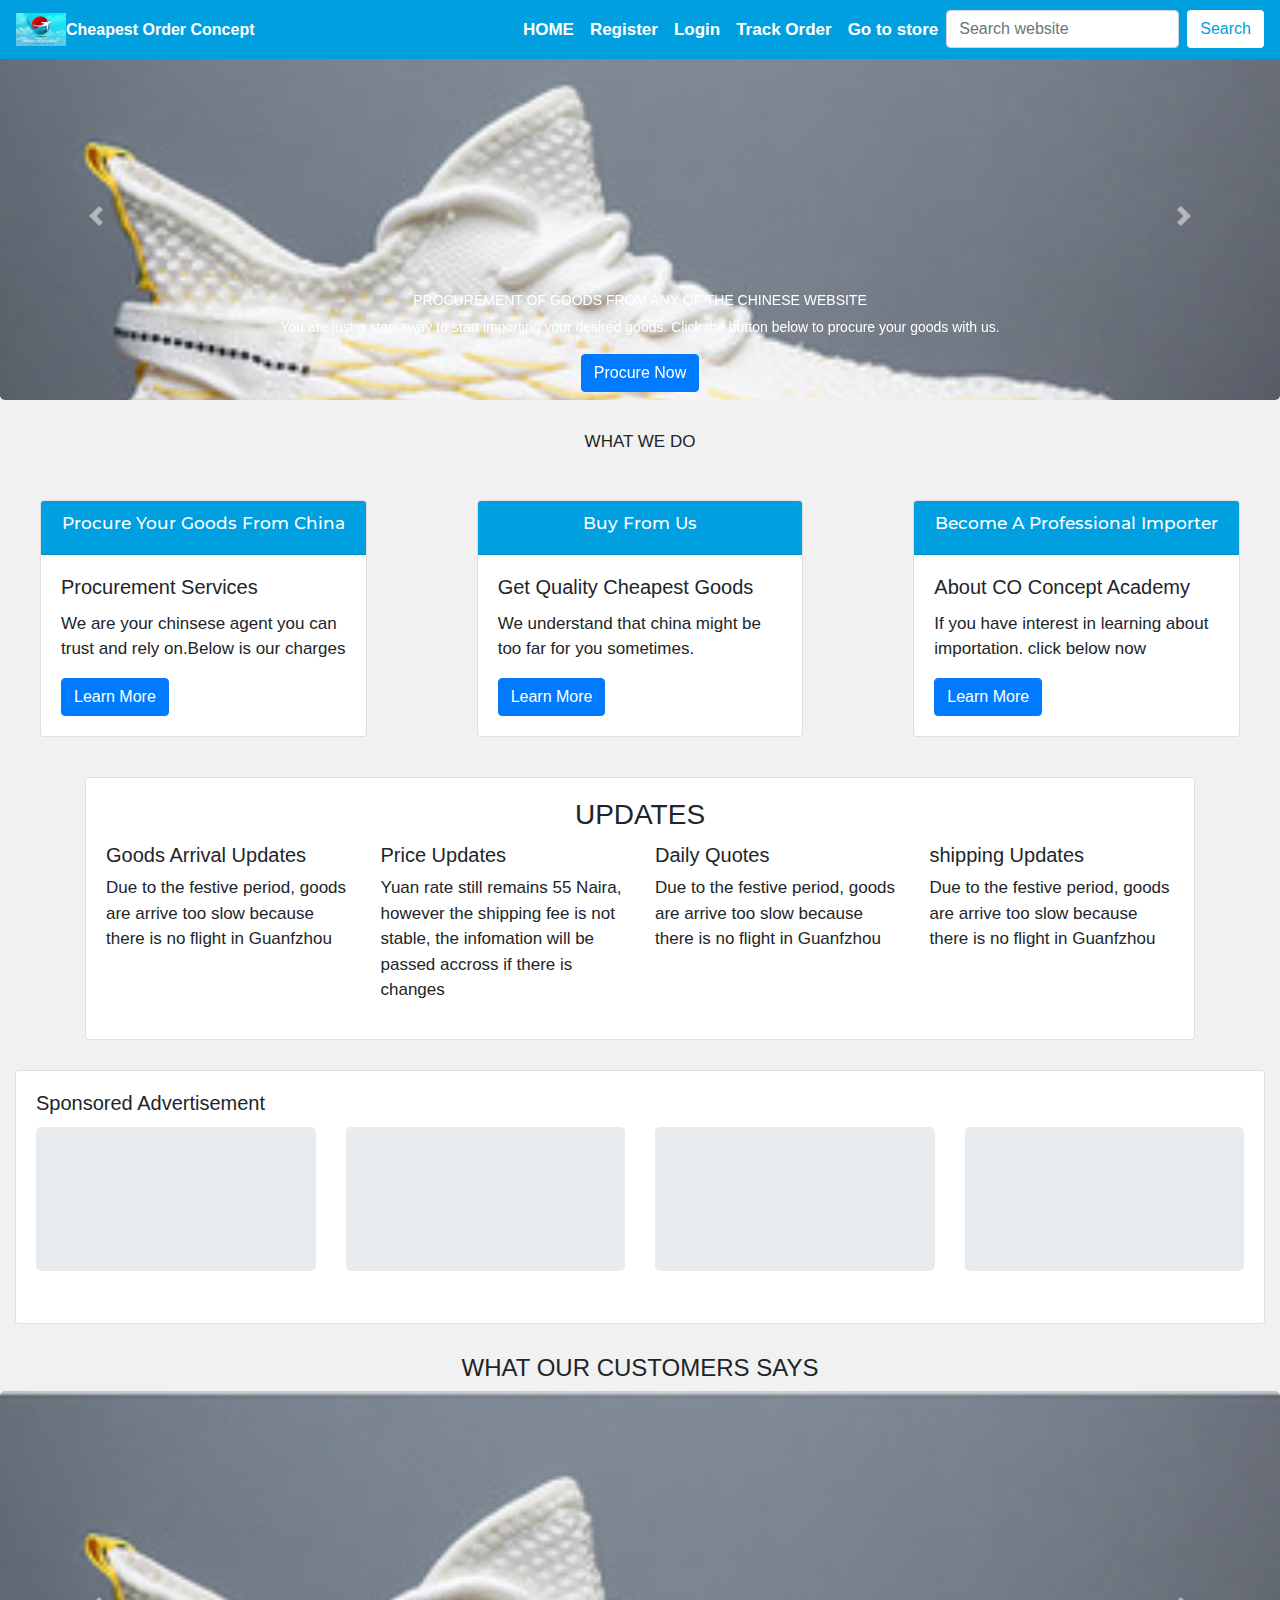
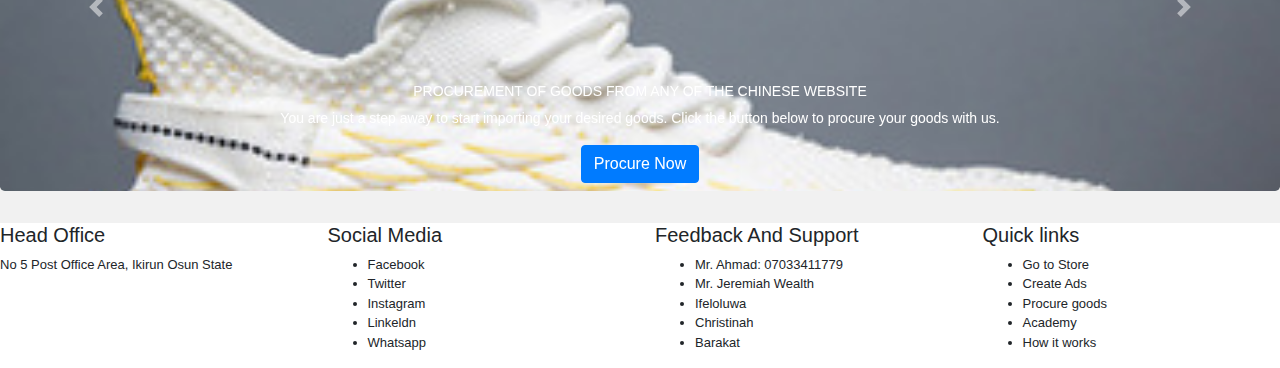
<file: index.html>
<!DOCTYPE html>
<html lang="en" dir="ltr">

<head>
  <meta charset="utf-8">
  <meta name="viewport" content="width=device-width, initial-scale=1.0">
  <title>Welcome to Cheapest Order Concept - Your Chinese Agent You can Trust</title>
  <link rel="icon" href="favicon.ico">
  <link href="https://fonts.googleapis.com/css?family=Montserrat|Roboto+Mono&display=swap" rel="stylesheet">
  <link rel="stylesheet" href="https://stackpath.bootstrapcdn.com/bootstrap/4.4.1/css/bootstrap.min.css" integrity="sha384-Vkoo8x4CGsO3+Hhxv8T/Q5PaXtkKtu6ug5TOeNV6gBiFeWPGFN9MuhOf23Q9Ifjh" crossorigin="anonymous">
  <link rel="stylesheet" href="css/styles.css">
  <style media="screen">
    .procure-display {
      padding-top: 100px;
      background-image: url("images/importation-2.jpg");
      background-repeat: no-repeat;
      background-size: cover;
      height: 400px;
    }

    .product-display {
      padding-top: 100px;
      background-image: url("images/importation-3.jpg");
      background-repeat: no-repeat;
      background-size: cover;
      height: 400px;
    }

    .academy-display {

      background-image: url("images/importation-2.jpg");
      background-repeat: no-repeat;
      background-size: cover;
      height: 100px;
    }

    .goods-1 {
      background-image: url("images/importation-3.jpg");
      background-repeat: no-repeat;
      background-size: cover;
      height: 300px;


    }

    .order-details {
      margin-top: 190px;
    }
  </style>
</head>

<body>
  <!-- head content start here-->
  <!--Navbar Section-->
  <div class="navbar-content">
    <nav class="navbar fixed-top navbar-expand-lg nav-dec navbar-dark">
      <a class="navbar-brand" href="#"><img src="images/logo.jpg" class="brand" width="50px"><span class="brand">Cheapest Order Concept</span></a>
      <button class="navbar-toggler" type="button" data-toggle="collapse" data-target="#navbarSupportedContent" aria-controls="navbarSupportedContent" aria-expanded="false" aria-label="Toggle navigation">
        <span class="navbar-toggler-icon"></span>
      </button>
      <div class="collapse navbar-collapse" id="navbarSupportedContent">
        <ul class="navbar-nav link-color ml-auto">
          <li class="nav-item active"><a class="nav-link" href="">HOME</a></li>
          <li class="nav-item "><a class="nav-link" href="signup.html"><span class="link-color">Register</span></a></li>
          <li class="nav-item"><a class="nav-link" href="login.html"><span class="link-color">Login</span></a></li>
          <li class="nav-item"><a class="nav-link" href=""><span class="link-color">Track Order</span></a></li>
          <li class="nav-item"><a class="nav-link" href=""><span class="link-color">Go to store</span></a></li>
        </ul>
        <form method="get" class="form-inline my-2 my-lg-0">
          <input class="form-control mr-sm-2" type="search" placeholder="Search website" aria-label="Search">
          <button style="background-color: white; color: #009FDF;" class="btn useable-button my-2 my-sm-0" type="submit">Search</button>
        </form>
      </div>

    </nav>

  </div>
  <div id="carousel-1" class="carousel slide" data-ride="carousel">
    <div class="carousel-inner">
      <div class="carousel-item active">
        <div class="jumbotron product-display">
        </div>
        <div class="carousel-caption">
          <h3 class="description">PROCUREMENT OF GOODS FROM ANY OF THE CHINESE WEBSITE</h3>
          <p class="description">You are just a step away to start importing your desired goods. Click the button below to procure your goods with us.</p>
          <a class="btn btn-primary procure-btn" href="#" role="button">Procure Now</a>

        </div>
      </div>
      <div class="carousel-item ">
        <div class="jumbotron procure-display">
        </div>
        <div class="carousel-caption">
          <h3 class="description">PROCUREMENT OF GOODS FROM ANY OF THE CHINESE WEBSITE</h3>
          <p class="description">You are just a step away to start importing your desired goods. Click the button below to procure your goods with us.</p>
          <a class="btn btn-primary procure-btn" href="#" role="button">Procure Now</a>

        </div>
      </div>
      <div class="carousel-item ">
        <div class="jumbotron product-display">
        </div>
        <div class="carousel-caption">
          <h3 class="description">DO YOU WANT TO PURCHASE QUALITY PRODUCT AT CHEAPEST PRICE?</h3>
          <p class="description">You are just a step away to start importing your desired goods. Click the button below to procure your goods with us.</p>
          <a class="btn btn-primary procure-btn" href="#" role="button">Shop Now</a>
        </div>
      </div>
      <a class="carousel-control-prev" href="#carousel-1" role="button" data-slide="prev">
        <span class="carousel-control-prev-icon" aria-hidden="true"></span>
        <span class="sr-only">Previous</span>
      </a>
      <a class="carousel-control-next" href="#carousel-1" role="button" data-slide="next">
        <span class="carousel-control-next-icon" aria-hidden="true"></span>
        <span class="sr-only">Next</span>
      </a>
    </div>

    <!--Body content start here-->
    <section class="services">
      <h3 class="services-heading">WHAT WE DO</h3>
      <div class="row">
        <div class="col-lg-4 col-md-6">
          <div class="card card-dec">
            <div class="card-header services-header">
              <h2 class="services-heading">Procure Your Goods From China</h2>
            </div>
            <div class="card-body">
              <h5 class="card-title">Procurement Services</h5>
              <p class="card-text">We are your chinsese agent you can trust and rely on.Below is our charges</p>

              <!-- Button trigger modal -->
              <button type="button" class="btn btn-primary" data-toggle="modal" data-target="#modal-1">
                Learn More
              </button>

              <!-- Modal -->
              <div class="modal fade" id="modal-1" tabindex="-1" role="dialog" aria-labelledby="prc" aria-hidden="true">
                <div class="modal-dialog" role="document">
                  <div class="modal-content">
                    <div class="modal-header">
                      <h5 class="modal-title" id="prc">About Our Procurement Charges</h5>
                      <button type="button" class="close" data-dismiss="modal" aria-label="Close">
                        <span aria-hidden="true">&times;</span>
                      </button>
                    </div>
                    <div class="modal-body">
                      <p>We will procure your goods and arrange it for shipping to Nigeria. Below is our charges</p>
                      <ul>
                        <li>Our exchange rate is #55 for 1RMB</li>
                        <li>Procurement charges is 55RMB(this is for the first 20 links, additional 55RMB for links above 20 and 55 RMB for links less than 20.)</li>
                        <li>We arrange shipping with skyjet(shipping fee based on their current charges but dollar exchange rate is #365)</li>
                        <li>Based on the method of shipping, goods arrive either 5-7 days or 7-12 days</li>
                      </ul>
                    </div>
                    <div class="modal-footer">
                      <button type="button" class="btn btn-secondary" data-dismiss="modal">Close</button>
                      <a href="#" class="btn btn-primary">Procure Now</a>
                    </div>
                  </div>
                </div>
              </div>
            </div>
          </div>
        </div>
        <div class="col-lg-4 col-md-6">
          <div class="card card-dec">
            <div class="card-header services-header">
              <h2 class="services-heading">Buy From Us</h2>
            </div>
            <div class="card-body">
              <h5 class="card-title">Get Quality Cheapest Goods</h5>
              <p class="card-text">We understand that china might be too far for you sometimes. </p>

              <!-- Button trigger modal -->
              <button type="button" class="btn btn-primary" data-toggle="modal" data-target="#modal-2">
                Learn More
              </button>

              <!-- Modal -->
              <div class="modal fade" id="modal-2" tabindex="-1" role="dialog" aria-labelledby="ModalLabel" aria-hidden="true">
                <div class="modal-dialog" role="document">
                  <div class="modal-content">
                    <div class="modal-header">
                      <h5 class="modal-title" id="ModalLabel">Get Quality Goods at Cheapest Price</h5>
                      <button type="button" class="close" data-dismiss="modal" aria-label="Close">
                        <span aria-hidden="true">&times;</span>
                      </button>
                    </div>
                    <div class="modal-body">
                      <p>Not everytime you need to go to china. you can also get your quality goods from us at cheap price ever with fastest rate of delivery. With our bonus and cheapest price, your profit and customer satisfaction is guaranteed</p>
                    </div>
                    <div class="modal-footer">
                      <button type="button" class="btn btn-secondary" data-dismiss="modal">Close</button>
                      <a href="#" class="btn btn-primary">Shop Now</a>
                    </div>
                  </div>
                </div>
              </div>
            </div>
          </div>
        </div>
        <div class="col-lg-4 col-md-6">
          <div class="card card-dec">
            <div class="card-header services-header">
              <h2 class="services-heading">Become A Professional Importer</h2>
            </div>
            <div class="card-body">
              <h5 class="card-title">About CO Concept Academy</h5>
              <p class="card-text">If you have interest in learning about importation. click below now</p>
              <!-- Button trigger modal -->
              <button type="button" class="btn btn-primary" data-toggle="modal" data-target="#modal-3">
                Learn More
              </button>

              <!-- Modal -->
              <div class="modal fade" id="modal-3" tabindex="-1" role="dialog" aria-labelledby="ModalLabel" aria-hidden="true">
                <div class="modal-dialog" role="document">
                  <div class="modal-content">
                    <div class="modal-header">
                      <h5 class="modal-title" id="ModalLabel">Enroll in Our Academy Now</h5>
                      <button type="button" class="close" data-dismiss="modal" aria-label="Close">
                        <span aria-hidden="true">&times;</span>
                      </button>
                    </div>
                    <div class="modal-body">
                      <p>Even thou importation business is common in this century, yet many people still don't know about it. Enroll in Our Academy with a one time payment fee of #3000 and have life time access to our updated course and life time
                        mentorship by all our ecommerce gurus</p>
                    </div>
                    <div class="modal-footer">
                      <button type="button" class="btn btn-secondary" data-dismiss="modal">Close</button>
                      <a href="#" class="btn btn-primary">Enroll Now</a>
                    </div>
                  </div>
                </div>
              </div>
            </div>
          </div>
        </div>
      </div>

    </section>
    <!--Goods display start here-->
    <div class="container sponsored">
      <div class="card">
        <div class="card-body">
          <center>
            <h3 class="card-title">UPDATES</h3>
          </center>
          <div class="row">
            <div class="col-lg-3 col-md-4 col-sm-6">
              <h5> Goods Arrival Updates</h5>
              <P>Due to the festive period, goods are arrive too slow because there is no flight in Guanfzhou</p>
            </div>
            <div class="col-lg-3 col-md-4 col-sm-6">
              <h5> Price Updates</h5>
              <P>Yuan rate still remains 55 Naira, however the shipping fee is not stable, the infomation will be passed accross if there is changes</p>
            </div>
            <div class="col-lg-3 col-md-4 col-sm-6">
              <h5>Daily Quotes</h5>
              <P>Due to the festive period, goods are arrive too slow because there is no flight in Guanfzhou</p>

            </div>
            <div class="col-lg-3 col-md-4 col-sm-6">
              <h5> shipping Updates</h5>
              <P>Due to the festive period, goods are arrive too slow because there is no flight in Guanfzhou</p>
            </div>

          </div>

        </div>
      </div>

    </div>
    <div class="container-fluid sponsored">
      <div class="card">
        <div class="card-body">
          <h5 class="card-title">Sponsored Advertisement</h5>
          <div class="row">
            <div class="col-lg-3 col-md-4 col-sm-6">
              <div class="jumbotron">
                <p></p>

              </div>

            </div>
            <div class="col-lg-3 col-md-4 col-sm-6">
              <div class="jumbotron">
                <p></p>

              </div>

            </div>
            <div class="col-lg-3 col-md-4 col-sm-6">
              <div class="jumbotron">
                <p></p>

              </div>

            </div>
            <div class="col-lg-3 col-md-4 col-sm-6">
              <div class="jumbotron">
                <p></p>

              </div>

            </div>

          </div>

        </div>
      </div>

    </div>
    <!--customers Testimonies-->
    <center>
      <h4>WHAT OUR CUSTOMERS SAYS</h4>
    </center>
    <div id="carousel-1" class="carousel slide" data-ride="carousel">
      <div class="carousel-inner">
        <div class="carousel-item active">
          <div class="jumbotron product-display">
          </div>
          <div class="carousel-caption">
            <h3 class="description">PROCUREMENT OF GOODS FROM ANY OF THE CHINESE WEBSITE</h3>
            <p class="description">You are just a step away to start importing your desired goods. Click the button below to procure your goods with us.</p>
            <a class="btn btn-primary procure-btn" href="#" role="button">Procure Now</a>
          </div>
        </div>
        <div class="carousel-item ">
          <div class="jumbotron procure-display">
          </div>
          <div class="carousel-caption">
            <h3 class="description">PROCUREMENT OF GOODS FROM ANY OF THE CHINESE WEBSITE</h3>
            <p class="description">You are just a step away to start importing your desired goods. Click the button below to procure your goods with us.</p>
            <a class="btn btn-primary procure-btn" href="#" role="button">Procure Now</a>
          </div>
        </div>
        <div class="carousel-item ">
          <div class="jumbotron product-display">
          </div>
          <div class="carousel-caption">
            <h3 class="description">DO YOU WANT TO PURCHASE QUALITY PRODUCT AT CHEAPEST PRICE?</h3>
            <p class="description">You are just a step away to start importing your desired goods. Click the button below to procure your goods with us.</p>
            <a class="btn btn-primary procure-btn" href="#" role="button">Shop Now</a>

          </div>
        </div>
        <a class="carousel-control-prev" href="#carousel-1" role="button" data-slide="prev">
          <span class="carousel-control-prev-icon" aria-hidden="true"></span>
          <span class="sr-only">Previous</span>
        </a>
        <a class="carousel-control-next" href="#carousel-1" role="button" data-slide="next">
          <span class="carousel-control-next-icon" aria-hidden="true"></span>
          <span class="sr-only">Next</span>
        </a>
      </div>


      <!--footer-->
      <div class="footer">
        <div class="container">
        </div>
        <div class="row">
          <div class="col-lg-3 col-md-4">
            <h5>Head Office</h5>
            <p>No 5 Post Office Area, Ikirun Osun State</p>


          </div>
          <div class="col-lg-3 col-md-4">
            <h5>Social Media </h5>
            <ul>
              <li>Facebook</li>
              <li>Twitter</li>
              <li>Instagram</li>
              <li>Linkeldn</li>
              <li>Whatsapp</li>
            </ul>

          </div>
          <div class="col-lg-3 col-md-4">
            <h5>Feedback And Support</h5>
            <ul>
              <li>Mr. Ahmad: 07033411779</li>
              <li>Mr. Jeremiah Wealth</li>
              <li>Ifeloluwa</li>
              <li>Christinah</li>
              <li>Barakat</li>
            </ul>
          </div>
          <div class="col-lg-3 col-md-4">
            <h5>Quick links</h5>
            <ul>
              <li>Go to Store</li>
              <li>Create Ads</li>
              <li>Procure goods</li>
              <li>Academy</li>
              <li>How it works</li>
            </ul>

          </div>
        </div>
        <script src="https://code.jquery.com/jquery-3.4.1.slim.min.js" integrity="sha384-J6qa4849blE2+poT4WnyKhv5vZF5SrPo0iEjwBvKU7imGFAV0wwj1yYfoRSJoZ+n" crossorigin="anonymous"></script>
        <script src="https://cdn.jsdelivr.net/npm/popper.js@1.16.0/dist/umd/popper.min.js" integrity="sha384-Q6E9RHvbIyZFJoft+2mJbHaEWldlvI9IOYy5n3zV9zzTtmI3UksdQRVvoxMfooAo" crossorigin="anonymous"></script>
        <script src="https://stackpath.bootstrapcdn.com/bootstrap/4.4.1/js/bootstrap.min.js" integrity="sha384-wfSDF2E50Y2D1uUdj0O3uMBJnjuUD4Ih7YwaYd1iqfktj0Uod8GCExl3Og8ifwB6" crossorigin="anonymous"></script>
</body>

</html>
<!--use quickteller homepage as user dashboard-->
</file>
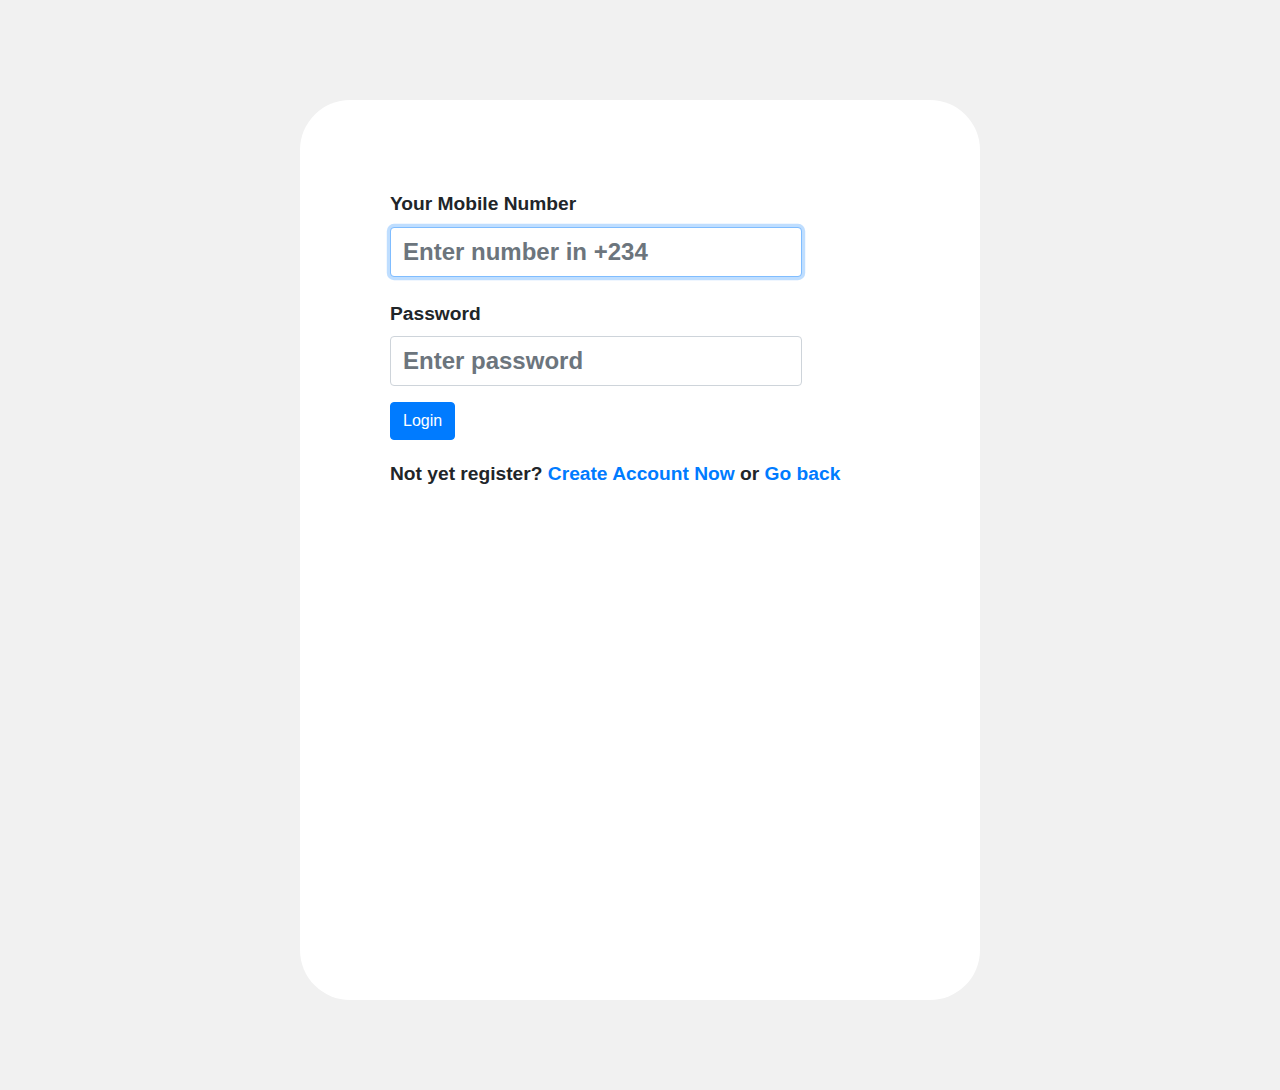
<file: login.html>
<!DOCTYPE html>
<html lang="en" dir="ltr">
  <head>
    <meta charset="utf-8">
    <meta name="viewport" content="width=device-width, initial-scale=1.0">
    <title>Cheapest Order Concept|Register</title>
    <link rel="icon" href="favicon.ico">
    <link rel="stylesheet" href="https://stackpath.bootstrapcdn.com/bootstrap/4.4.1/css/bootstrap.min.css" integrity="sha384-Vkoo8x4CGsO3+Hhxv8T/Q5PaXtkKtu6ug5TOeNV6gBiFeWPGFN9MuhOf23Q9Ifjh" crossorigin="anonymous">
    <link rel="stylesheet" href="css/styles.css">
  </head>
  <body>
  <!--Registration form start here-->
  <form class="reg-form" action="index.html" method="post">
    <div class="form-group row">
    <div class="col-sm-10">
      <label for="inputEmail3" class="">Your Mobile Number</label>
      <input type="text" class="form-control login-details" placeholder="Enter number in +234" id="inputEmail3"required autofocus>
    </div>
  </div>
  <div class="form-group  row">
   <div class="col-sm-10">
     <label for="inputPassword3" class="col-form-label">Password</label><br>
     <input type="password" class="form-control login-details"  placeholder="Enter password" id="inputPassword3"required>
   </div>
   </div>
        <button type="submit" class="btn btn-primary log-btn"name="submit">Login</button>
        <div class="">
          <p>Not yet register? <a href="signup.html">Create Account Now</a> or
           <a href="index.html">Go back</a> </p>
        </div>
  </form>

  </body>
</html>
</file>
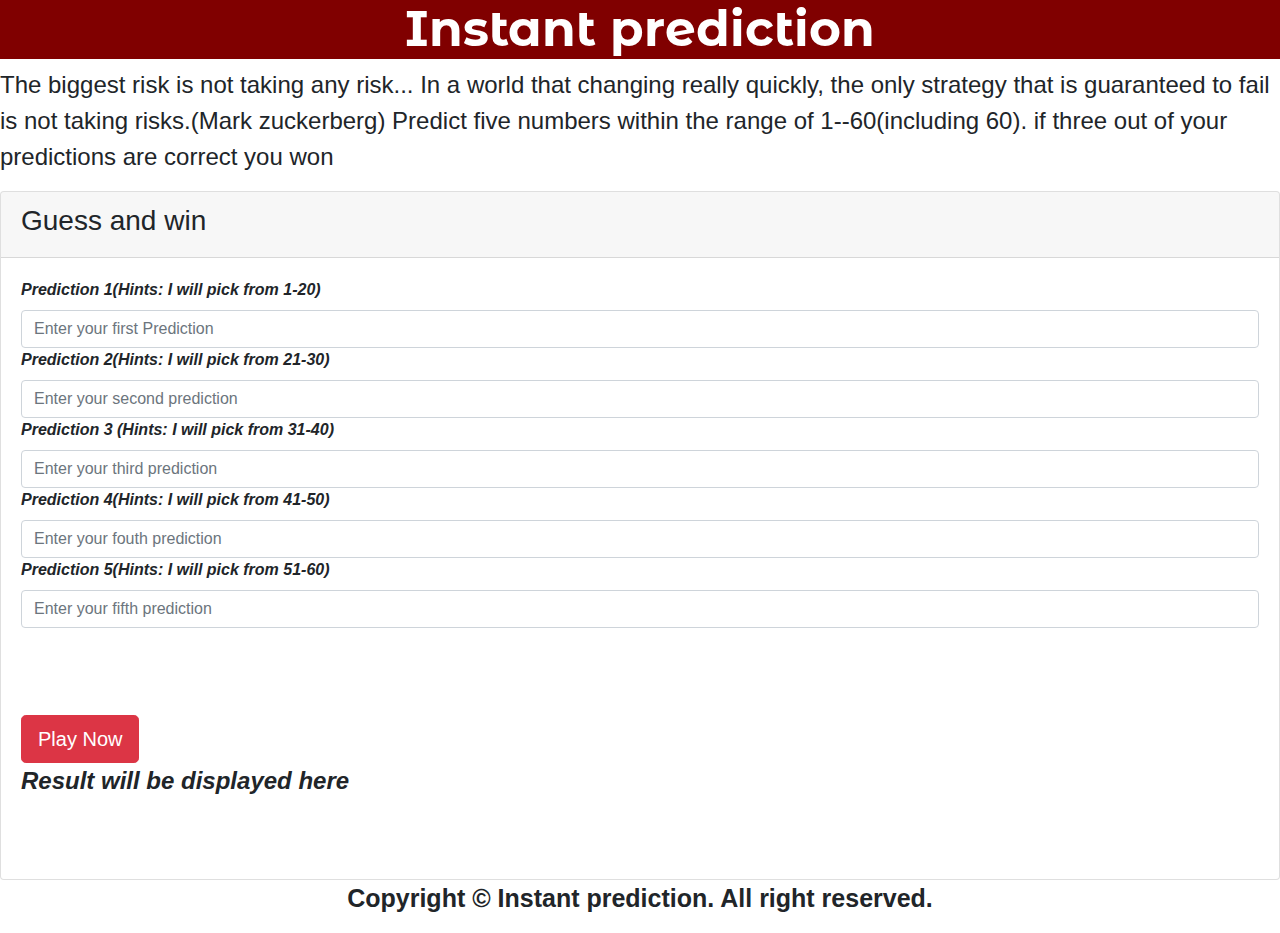
<file: predict.html>
<!DOCTYPE html>
<html>
<head>
	<title>Instant Prediction</title>
	<meta charset="utf-8">
		<link rel="stylesheet" href="bootstrap.css">
			<link rel="stylesheet" href="mystyle.css">
				<link href="https://fonts.googleapis.com/css?family=Montserrat+Alternates" rel="stylesheet">
				<!-- Global site tag (gtag.js) - Google Analytics -->
<script async src="https://www.googletagmanager.com/gtag/js?id=UA-134708224-1"></script>
<script>
  window.dataLayer = window.dataLayer || [];
  function gtag(){dataLayer.push(arguments);}
  gtag('js', new Date());

  gtag('config', 'UA-134708224-1');
</script>

	</head>
	<body>
		<!--This comprise the heading-->
		<section id="header">
			<!--Navbar goes here-->
			<section>
				
			<!--Heading goes here-->
			<h1>Instant prediction </h1>
			<p class="headerpara">  The biggest risk is not taking any risk... In a world that changing really quickly, the only strategy that is guaranteed to fail is not taking risks.(Mark zuckerberg) Predict five numbers within the range of 1--60(including 60). if three out of your predictions are correct you won</p>
			</section>
		<!--Form-->
		<section id="form">
		<div id="prediction" class="card-deck">
			<div class="card">
				<div class="card-header">
					<h3>Guess and win</h3>
					</div>
					<div class="card-body">
					<!--	
						<em><strong><label>Please enter your full name as display on your bank Account</label></strong></em>
						<input type="text" id="firstname" class="form-control"" placeholder="Enter your first mame">
							<em><strong><label>Please Enter your bank Name</label></strong></em>
						<input type="text" id="acctname" class="form-control"" placeholder="Enter your first prediction">
							<em><strong><label>Please Enter your account humber correctly</label></strong></em>
					<input type="number" id="acctnumber" class="form-control"" placeholder="Enter your first account name">-->
							
						<em><strong><label>Prediction 1(Hints: I will pick from 1-20)</label></strong></em>
						<input type="number" id="guess1" class="form-control"" placeholder="Enter your first Prediction">
							<em><strong><label>Prediction 2(Hints: I will pick from 21-30)</label></strong></em>
						<input type="number" id="guess2" class="form-control"" placeholder="Enter your second prediction">
							<em><strong><label>Prediction 3 (Hints: I will pick from 31-40)</label></strong></em>
						<input type="number" id="guess3" class="form-control"" placeholder="Enter your third prediction">
							<em><strong><label>Prediction 4(Hints: I will pick from 41-50)</label></strong></em>
						<input type="number" id="guess4" class="form-control"" placeholder="Enter your fouth prediction">
							<em><strong><label>Prediction 5(Hints: I will pick from 51-60)</label></strong></em>
						<input type="number" id="guess5" class="form-control"" placeholder="Enter your fifth prediction">
							<button id="predict-btn"onclick="myprediction()" type="button" class="btn btn-lg btn-danger">Play Now</button>
<em><strong>	<p class="headerpara" id="myresult">Result will be displayed here</p></strong>	</em>		
		<div id="timer"></div>
						</div>
							</div>
							</div>
			</div>
			</section>
			<!--Footer section-->
			<section id="footer">
				<p> Copyright © Instant prediction. All right reserved.</p>
				</section>	
		
		<script src="check.js"></script>
		</body>
		</html>
</file>
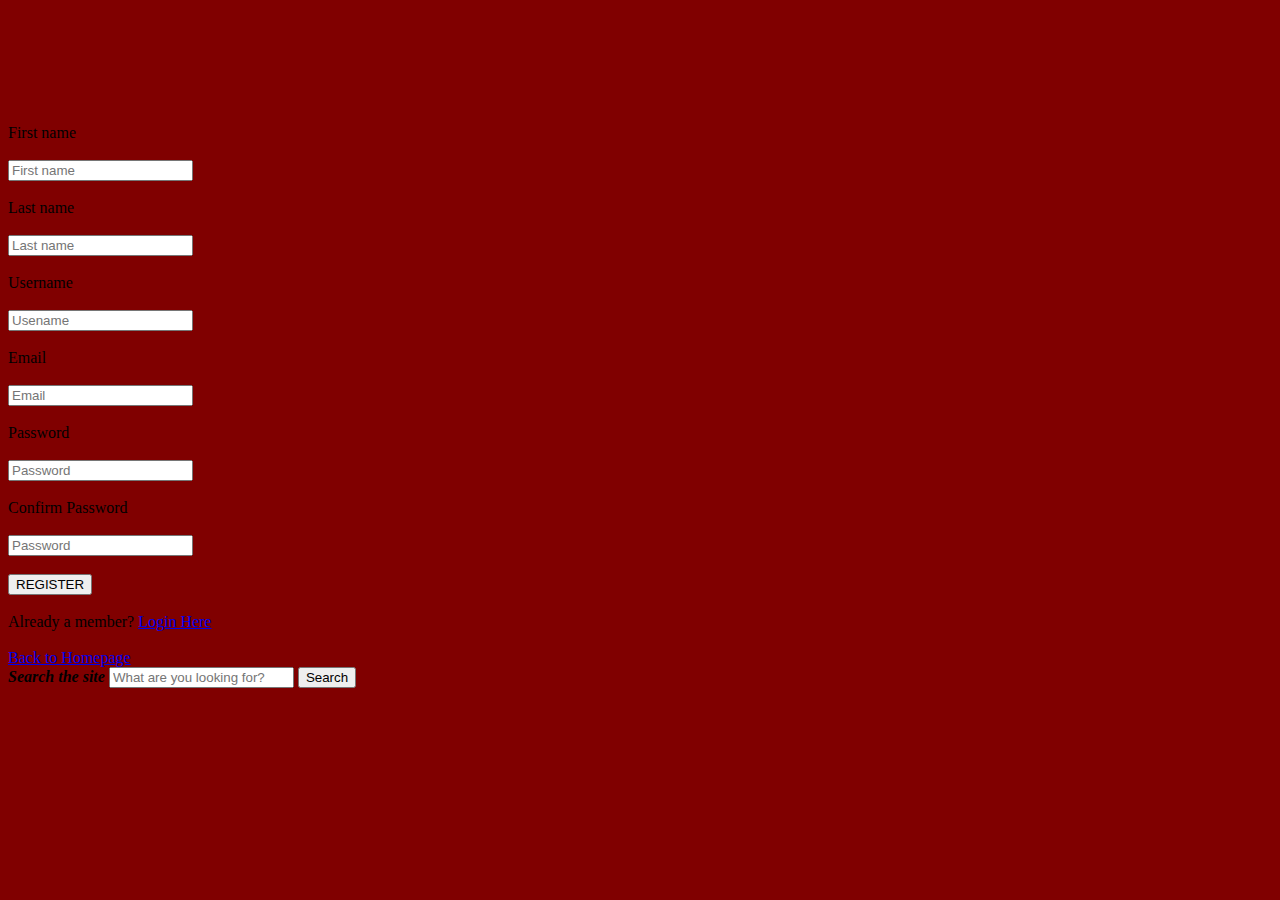
<file: reg.html>
<!Doctype html>
<html>
<head>
		<meta charset="utf-8">
		<title>Join Us</title>
		<meta charset="utf-8">
		<title>Home|Success group</title>
		<link rel="stylesheet" href="style.css">
		<link rel="icon" href="favicon.ico">
		<link href="https://fonts.googleapis.com/css?family=Cardo|Dosis|Merriweather|Open+Sans" rel="stylesheet">
	<style>
		body{
			background-color: maroon;
		}
		.login-header{
				color: yellow;
				font-weight: normal;
				font-size: 30px;
				line-height: 120%;
		}
	</style>
</head>
<body>
<!--Login form goes here-->
	<div class="login-main-container">
		<div class="form-container">
			<form action="" method="POST" enctype="text/plain">
			<marquee><h1 class="login-header">Fill the form to be a<br> member</h1></marquee>
			<label>First name</label><br><br>
			<input type="text" placeholder="First name"required><br><br>
			<label>Last name</label><br><br>
			<input type="text" placeholder="Last name"required><br><br>
			<label>Username</label><br><br>
			<input type="text" placeholder="Usename"required><br><br>
			<label>Email</label><br><br>
			<input type="email" placeholder="Email"required><br><br>
			<label>Password</label><br><br>
			<input type="pwd" placeholder="Password"required><br><br>
			<label>Confirm Password</label><br><br>
			<input type="pwd" placeholder="Password"required><br><br>
			<input type="submit" value="REGISTER"><br><br>
		<span>Already a member? <a href="login.html">Login Here</a></span><br><br>
		<a href="index.html">Back to Homepage</a>
			</form>
		</div>
		</div>

		
		<div class="search-container-login">
			<form action="" enctype="text/plain" method="post">
					<strong><em><label class="search-name">Search the site</label></em></strong>
					<input type="search" placeholder="What are you looking for?" name="yourEmail">
					<input class="attention-2" type="submit" value="Search">
				
				</form>
	
	</div>





</body>








</html>
</file>
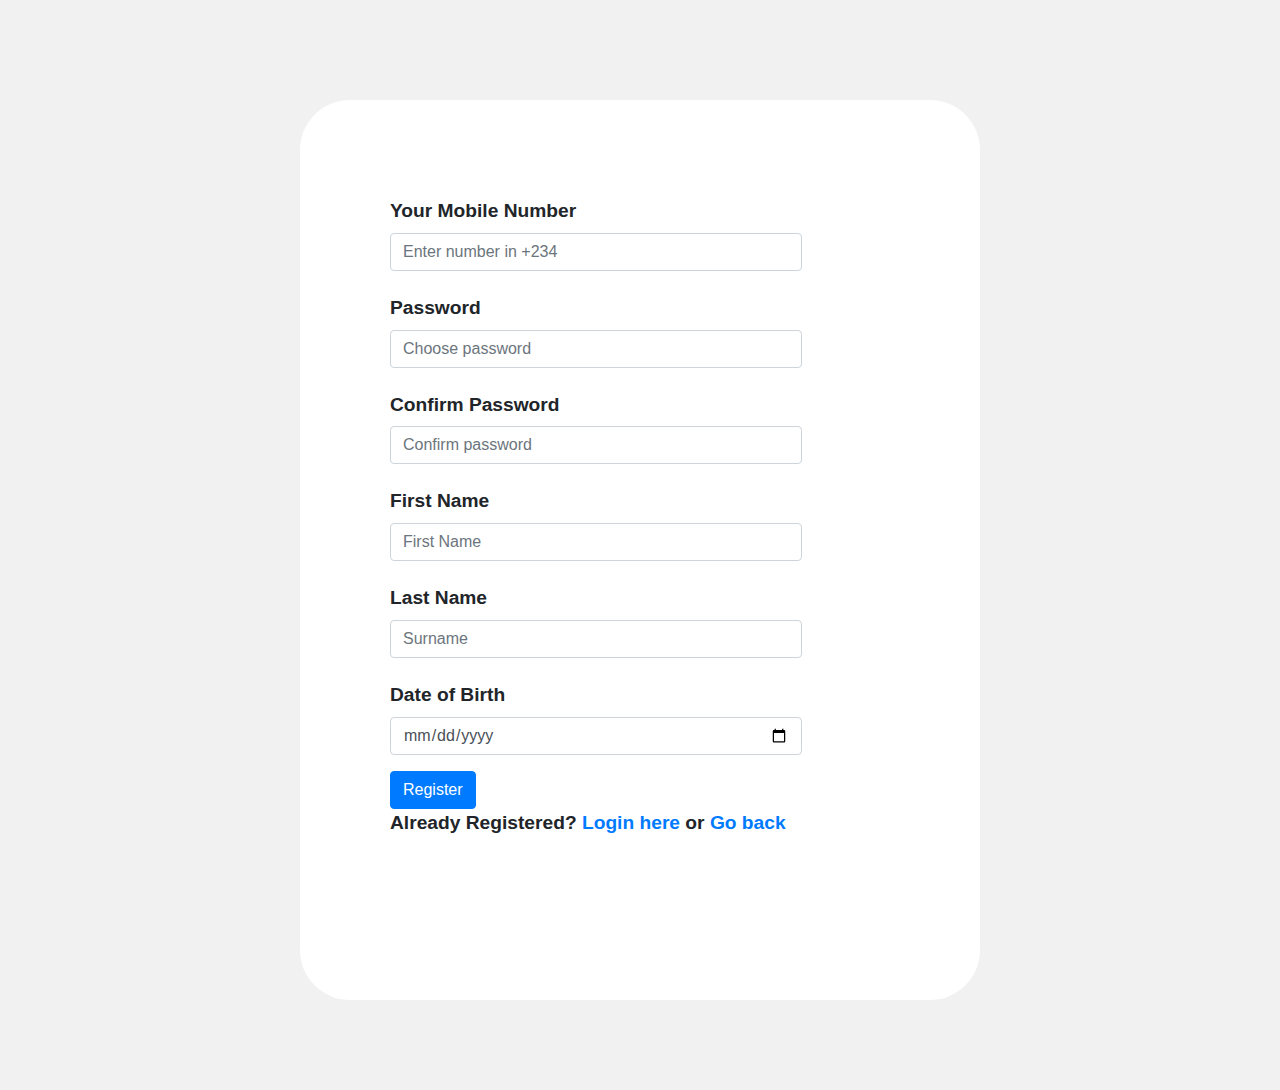
<file: signup.html>
<!DOCTYPE html>
<html lang="en" dir="ltr">
  <head>
    <meta charset="utf-8">
    <meta name="viewport" content="width=device-width, initial-scale=1.0">
    <title>Cheapest Order Concept|Register</title>
    <link rel="icon" href="favicon.ico">
    <link rel="stylesheet" href="https://stackpath.bootstrapcdn.com/bootstrap/4.4.1/css/bootstrap.min.css" integrity="sha384-Vkoo8x4CGsO3+Hhxv8T/Q5PaXtkKtu6ug5TOeNV6gBiFeWPGFN9MuhOf23Q9Ifjh" crossorigin="anonymous">
    <link rel="stylesheet" href="css/styles.css">
  </head>
  <body>
  <!--Registration form start here-->
  <div class="card reg-form">
  <form class="" action="index.html" method="post">
    <div class="form-group row">
    <div class="col-sm-10">
      <label for="inputEmail3" class="col-form-label">Your Mobile Number</label>
      <input type="text" class="form-control" placeholder="Enter number in +234" id="inputEmail3"required>
    </div>
  </div>
  <div class="form-group  row">
   <div class="col-sm-10">
     <label for="inputPassword3" class="col-form-label">Password</label><br>
     <input type="password" class="form-control"  placeholder="Choose password" id="inputPassword3"required>
   </div>
   </div>
   <div class="form-group  row">
    <div class="col-sm-10">
      <label for="inputPassword3" class="col-form-label"> Confirm Password</label><br>
      <input type="password" class="form-control"  placeholder="Confirm password" id="inputPassword3"required>
    </div>
    </div>
   <div class="form-group row">
   <div class="col-sm-10">
     <label for="inputPassword3" class="col-form-label">First Name</label><br>
     <input type="password" class="form-control" placeholder="First Name" id="inputPassword3"required>
   </div>
   </div>
   <div class="form-group row">
   <div class="col-sm-10">
     <label for="inputPassword3" class="col-form-label">Last Name</label><br>
     <input type="text" class="form-control" placeholder="Surname" id="inputPassword3"required>
     </div>
     </div>
     <div class="form-group row">
     <div class="col-sm-10">
       <label for="inputPassword3" class="col-form-label">Date of Birth</label>
       <input type="date" class="form-control" id="inputPassword3" required>
       </div>
       </div>
        <button type="submit" class="btn btn-primary"name="submit">Register</button>
        <div class="">
          <p>Already Registered? <a href="login.html">Login here</a> or
           <a href="index.html">Go back</a> </p>
        </div>
  </form>
</div>

  </body>
</html>
</file>
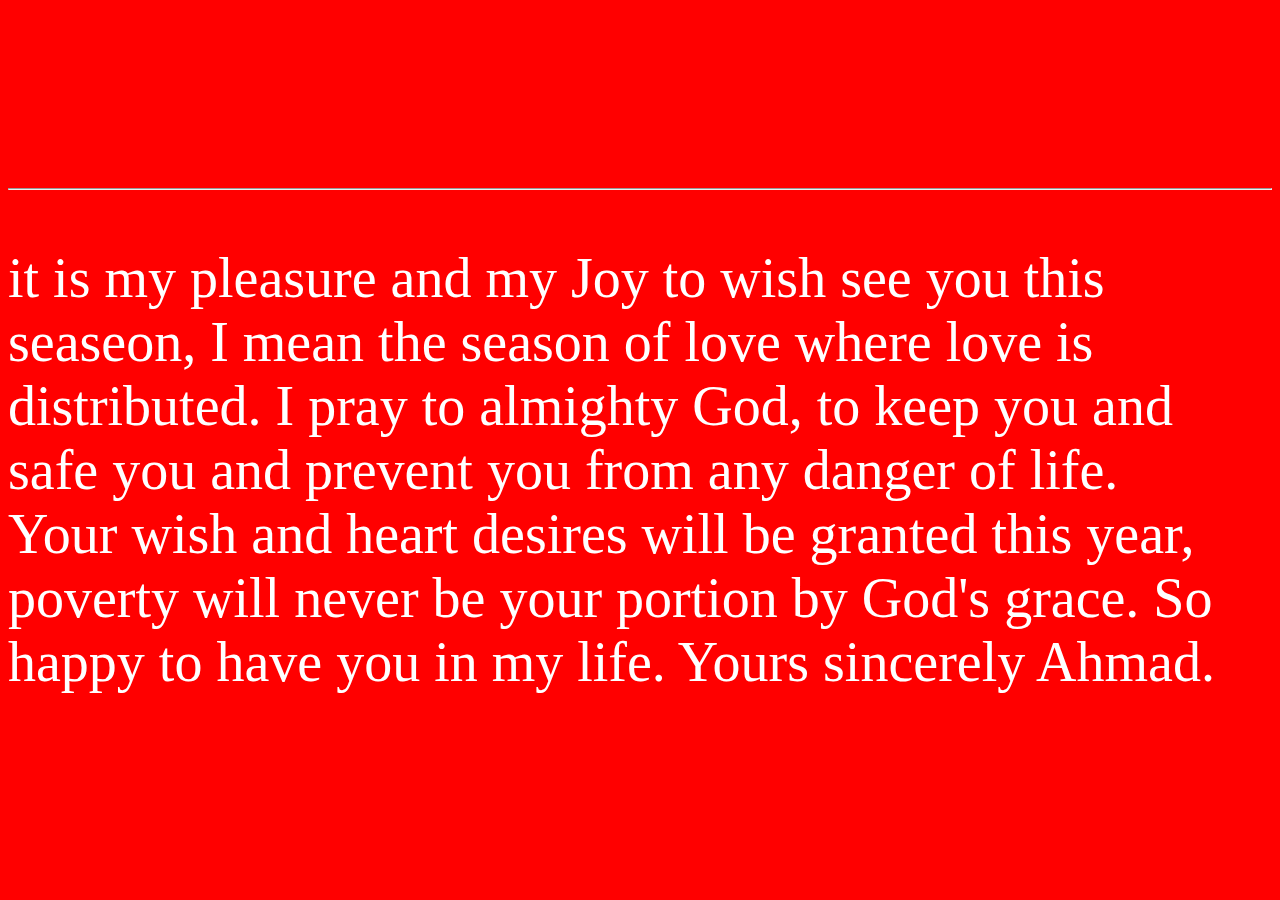
<file: val.html>
<!Doctype html>
<head>
	<title>Val's calculator </title>
	<script>
		alert("Please read!!!Disclaimer this app is just for fun purpose any result generated is due to the algorithm.Misuse or abuse of the app is at indibidual risk. Screenshot your result if you wish to share before pressing okay. Thanks");
		var myName = prompt("Enter your name");
		var myPartner = prompt("Enter your partner name");
		var loveCalculator=Math.random();
	var result = 	Math.floor(loveCalculator * 100);
	
	if (result >= 50){
		alert (myName + " " + "and" + " " + myPartner + " " + "love"+ " " + "is" + " " + result +"%" + " "  + "You love each other keep it up, try not to be a seasonal lover, keep fit on your stand and you have a bright future. Happy val!!!");
	} else{
		alert (myName + " " + "and" + " " + myPartner + " " + "love"+ " " + "is" + " " + result +"%" + " " + "Put more effort by increasing the rate at which you trust each other. Increase the rate you communicate and pay attention to only what is important. Happy val!!! ");
	}
	</script>
	</head>
	<body style="background-color: red; color: white; text-align center margin: 0; font-size: 3.5rem;">
		<marquee><h1 Style="background-color: red; color: white; font-size: 3.5rem; text-align: center;">Jmait is wishing you Happy Val</h1></marquee>
		<hr>
	<p> it is my pleasure and my Joy to wish see you this seaseon, I mean the season of love where love is distributed. I pray to almighty God, to keep you and safe you and prevent you from any danger of life.<br>
			Your wish and heart desires will be granted this year, poverty will never be your portion by God's grace. So happy to have you in my life. Yours sincerely Ahmad.</p>
		</body>
</file>
<file: css/styles.css>
body{
  margin: 0;
  font-size: 17px;
  background-color: #F1F1F1;

}
.brand{
  font-size: 1rem;
  color: #fff;
  font-weight: bold;
}
.description{
  color: #fff;
  font-size: 14px;
  text-align: center;
}
.procure-btn{
  margin: 0 auto 0 auto;
}
.link-color{
  font-weight: bold;
  color: white;
}
.nav-dec{
  background-color: #009FDF;
  color: #fff;
}
.services-heading{
  font-size: 17px;
  text-align: center;
}
.services-header{
  background-color: #009FDF;
  color: #fff;
  font-size: 17px;
  font-family: 'Montserrat', sans-serif;
  text-align: center;
}
.card-dec{
  margin: 40px;
}

.carousel-images{
  margin: 0;
  height: 400px;
}
.goods{
  background-color: green;
}
.footer{
  background-color: #FFFFFF;
  margin: 30px, auto;
  font-size: 13px;

}
.sponsored{
  margin-bottom: 30px;
  border-radius: 50px;
}
/*Registration form styling*/
.reg-form{
  background-color: #fff;
  border: 2px;
  border-radius: 50px;
  margin: 100px auto 90px auto;
  width: 680px;
  height: 900px;
  padding: 90px;
  font-size: 1.2rem;
  font-weight: bold;


}
.login-details{
  font-weight: bold;
  font-size: 1.5rem;
  


}
.log-btn{
margin-bottom: 20px;
}

@@media (max-width: 360px) {
  .reg-form{
    background-color: green;
    border: 2px;
    color: red;
    margin: 200px auto 200px auto;
    width: 680px;
    height: 900px;
    padding: 90px;
    font-weight: bold;
    font-size: 2rem;

  }
}
</file>
<file: mystyle.css>
h1{
	background-color: maroon;
	color:white;
	text-align: center;
	font-family: 'Montserrat Alternates', sans-serif;
}
.coding-image{
	width: 500px;
	border-radius: 100%;
	
}
 h1{
	font-size: 3.05rem;
	font-weight: bold;
	text-align: center;
}
.nav-link, .nav-item, .navbar-brand{
	color: white;
}
.headerpara{
	font-size: 1.5rem;
}
.reg-btn{
	margin: 15px auto 30px;
}
/*about section*/
#about{
	
	text-align: center;
	padding: 7% 15%;
}

/*this website is designed on mobile, desktop responsiveness quer*/
@media(min-width: 1000px){
	#title h1{
		font-size: 2.5rem;
		
		
	}
	.coding-image{
		width: 60%;
		transform: rotate(35deg);
	}
	#title p{
	font-size: 1.7rem;
}
#about h2{
	font-size: 2rem;
}
#myskill{
	padding: 15px auto 10px;
	
}
#myskill h2{
	font-size: 30px;
	position: relative;
	right: 50px;
	top: 10px;
	
	
	
}



}
/*login form*/
.container-login{
	padding: 7% 15% 30℅;
	margin-top: 9%
}
.btn{
	margin: 7% auto 0;
}
.card-body{
	padding-bottom: 5%;
}

/*myskill*/
#myskill{
	padding: 10% 10% 20%;
}
#myskill h2{
	font-size: 2.5rem;
	margin-bottom: 40px;
	text-align: center;
	
}
#myskill p{
	font-size: 25px;
}
#footer{
	text-align: center;
	font-weight: bold;
	font-size: 25px;
}
</file>
<file: style.css>
#title, #myskill{
	background-color: maroon;
	color:white;
	text-align: center;
}
.coding-image{
	width: 500px;
	border-radius: 100%;
	
}
 h1{
	font-size: 4.5rem;
	font-weight: bold;
	text-align: center;
}
.nav-link, .nav-item, .navbar-brand{
	color: white;
}
#title p{
	font-size: 2.5rem;
}
.reg-btn{
	margin: 15px auto 30px;
}
/*about section*/
#about{
	
	text-align: center;
	padding: 7% 15%;
}

/*this website is designed on mobile, desktop responsiveness quer*/
@media(min-width: 1000px){
	#title h1{
		font-size: 2.5rem;
		
		
	}
	.coding-image{
		width: 60%;
		transform: rotate(35deg);
	}
	#title p{
	font-size: 1.7rem;
}
#about h2{
	font-size: 2rem;
}
#myskill{
	padding: 15px auto 10px;
	
}
#myskill h2{
	font-size: 30px;
	position: relative;
	right: 50px;
	top: 10px;
	
	
	
}



}
/*login form*/
.container-login{
	padding: 7% 15% 30℅;
	margin-top: 9%
}
.btn{
	margin: 7% auto 0;
}
.card-body{
	padding-bottom: 5%;
}

/*myskill*/
#myskill{
	padding: 10% 10% 20%;
}
#myskill h2{
	font-size: 2.5rem;
	margin-bottom: 40px;
	text-align: center;
	
}
#myskill p{
	font-size: 25px;
}
#footer{
	text-align: center;
	font-weight: bold;
	font-size: 25px;
}
</file>
